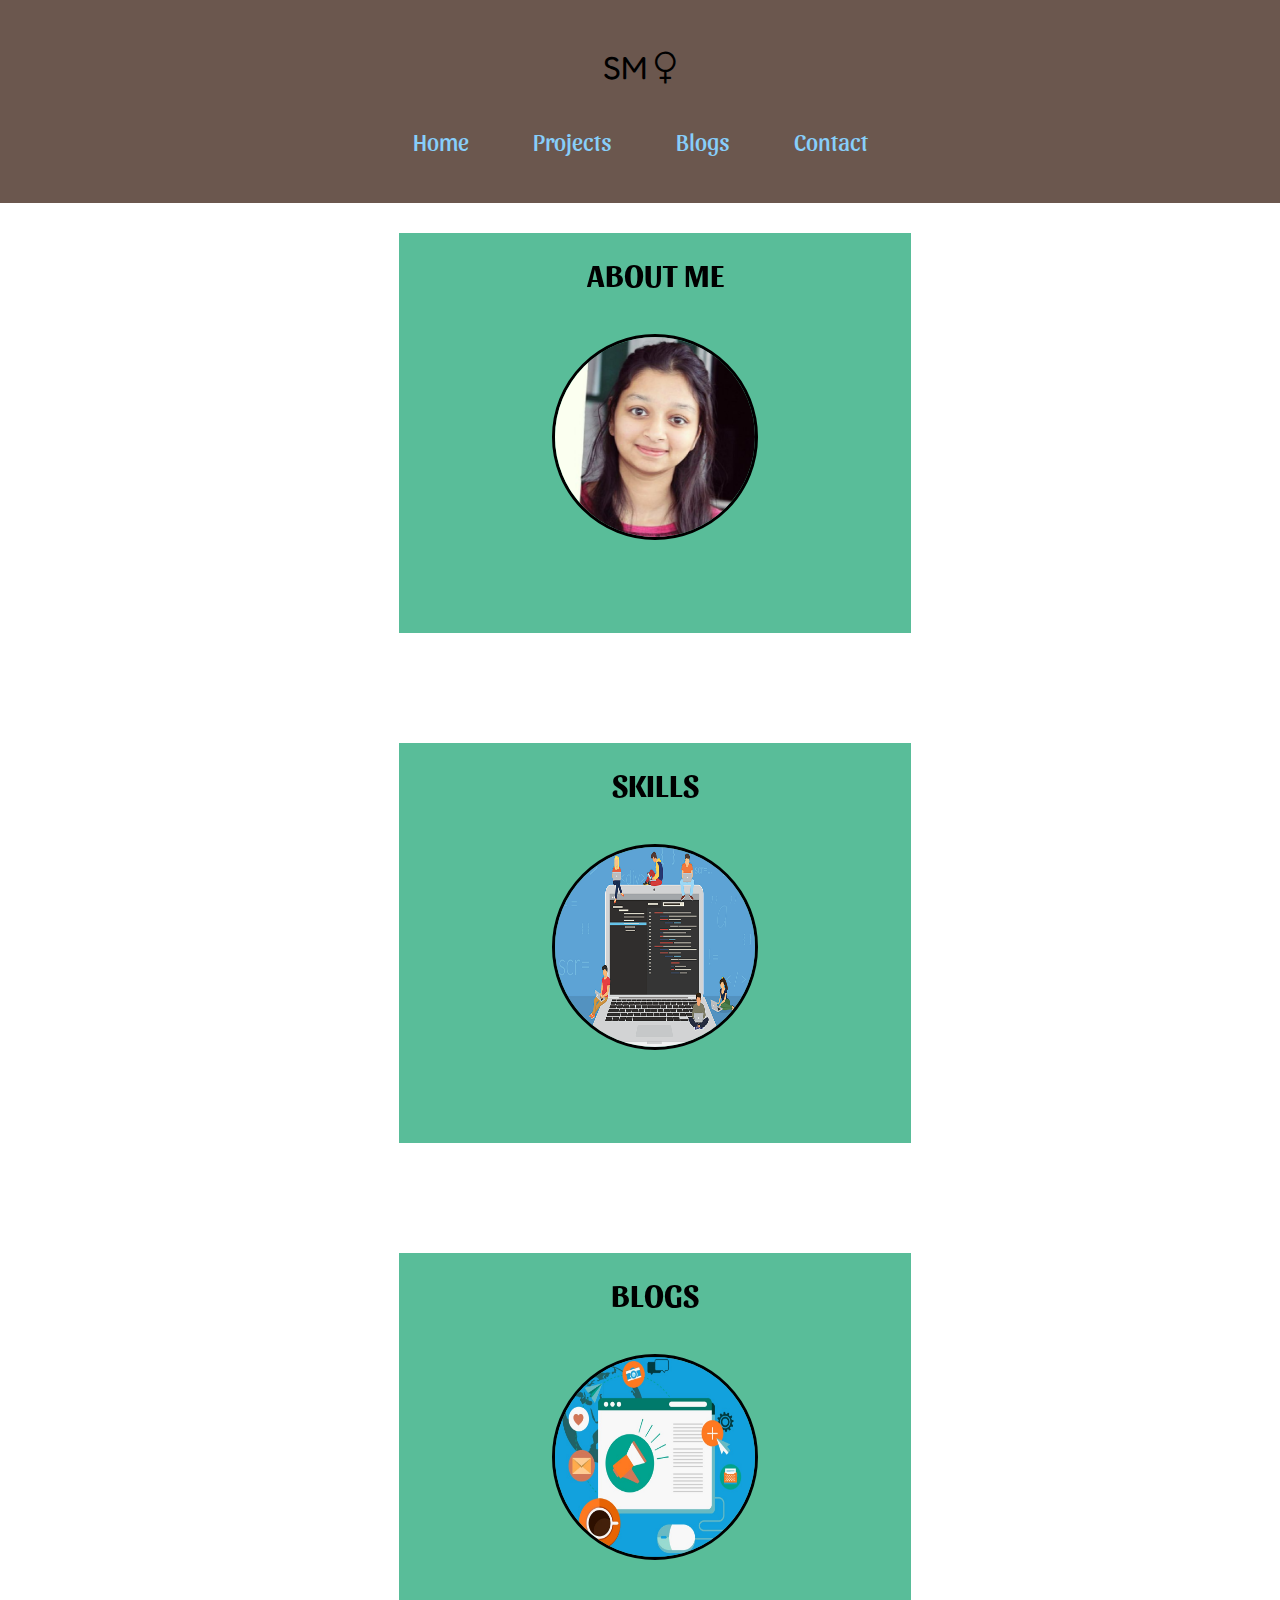
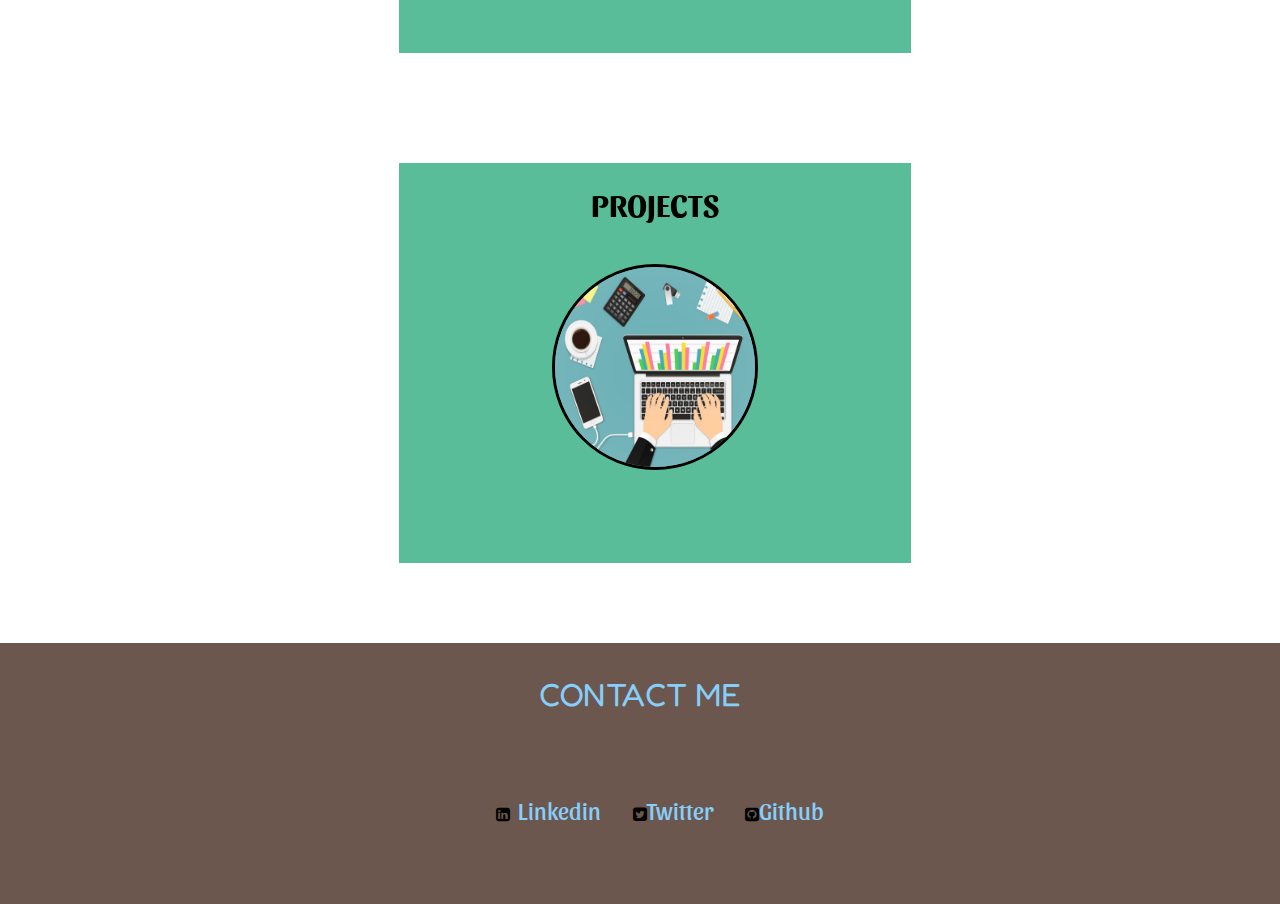
<file: index.html>
<!DOCTYPE html>
<html>
    <html large="en">
  <head>
    <meta charset="UTF-8">
    <meta name="viewport"
     content="width=device-width, initial-scale=1.0">
    <link rel="stylesheet" href="portfolio.css">
    <link rel="stylesheet" href="https://maxcdn.bootstrapcdn.com/font-awesome/4.4.0/css/font-awesome.min.css">
    <title>Sneha's Portfolio</title>
  </head>
    <body>
        <!-- HEADER -->
        <div class="navigation-bar">
            
            <div class="navigation" >
                <div class= "nav-brand">SM <i class="fa fa-venus" aria-hidden="true"></i> </div>
                <ul class="no-bullet"> <!--cntrl d for selecting multiple lines, flex will put all the items in a row -->
                    <li><a class="list-item-inline " href="index.html">Home</a></li>
                    <li><a class="list-item-inline " href="Projects.html">Projects</a></li>
                    <li><a class="list-item-inline " href="Blogs.html" >Blogs</a></li>
                    <li><a class="list-item-inline " href="#Contact">Contact</a></li>
                </ul>
               
            </div>
        </div>
    <!--BODY-->
        
      <div class="flip-card">
        <div class="flip-card-inner">
          <div class="flip-card-front">
            <h1> ABOUT ME </h1>
            <br/>
            <img src="images/download.png" height="200" width="200"></img>
          </div>
          <div class="flip-card-back">
            <h2>Hi I am Sneha Mathur</h2>
            <p>I am an IT engineer</p>
            <p>My biggest aspiration in life as an engineer is to become a strong IT professional and to contribute to something that makes a real difference in other peoples lives</p>
          </div>
        </div>
      </div>

      <div class="flip-card">
        <div class="flip-card-inner">
          <div class="flip-card-front">
            <h1> SKILLS </h1>
            <br />
            <img src="images/skill.png" height="200" width="200"></img>
          </div>
          <div class="flip-card-back">
            <h2>My skills include</h2>
            <p>~Coding: Python, C, C++ <br /> ~Concepts: OOP, DBMS, DSA <br /> ~Other: html, CSS , Java Script</p>
            <p>Hobbies: Singing, Dancing, Travelling</p>
        </div>
        </div>
      </div>

      <div class="flip-card">
        <div class="flip-card-inner">
          <div class="flip-card-front">
            <h1> BLOGS </h1>
            <br />
            <img src="images/blog.jpg" height="200" width="200"></img>
            
          </div>
          <div class="flip-card-back">
            <p style="padding-bottom: 30px;">To view my Blogs, click on the button below !! ENJOY !! </p> 
            <a class="btn" href="Blogs.html">Blogs</a>
          </div>
        </div>
      </div>

      <div class="flip-card">
        <div class="flip-card-inner">
          <div class="flip-card-front">
            <h1> PROJECTS </h1>
            <br />
            <img src="images/project.jpg" height="200" width="200"></img>
          </div>
          <div class="flip-card-back">
            <p style="padding-bottom: 30px;">To view my projects, click on the button below !! ENJOY !! </p> 
            <a class="btn" href="Projects.html">Projects</a>
          </div>
        </div>
      </div>

      <!--FOOTER-->
      <div class="footer-bar" id= "Contact">
        <div class="footer" >
            <div class= "footer-brand">CONTACT ME </div>
            <ul class="foot-no-bullet"> <!--cntrl d for selecting multiple lines, flex will put all the items in a row -->
                <li class="footer-list"><i class="fa fa-linkedin-square" aria-hidden="true"></i><a class="list-item-footer-inline" href="https://www.linkedin.com/in/sneha-mathur-994773188/"target="_blank">&nbsp&nbspLinkedin</a></li>
                <li class="footer-list"><i class="fa fa-twitter-square" aria-hidden="true"></i><a class="list-item-footer-inline" href="https://twitter.com/SnehaMa13332034"target="_blank">Twitter</a></li>
                <li class="footer-list"><i class="fa fa-github-square" aria-hidden="true"></i><a class="list-item-footer-inline" href="https://github.com/snehamathur01"target="_blank">Github</a></li>
                
            </ul>
           
        </div>
    </div>
    </body>

</html>
</file>
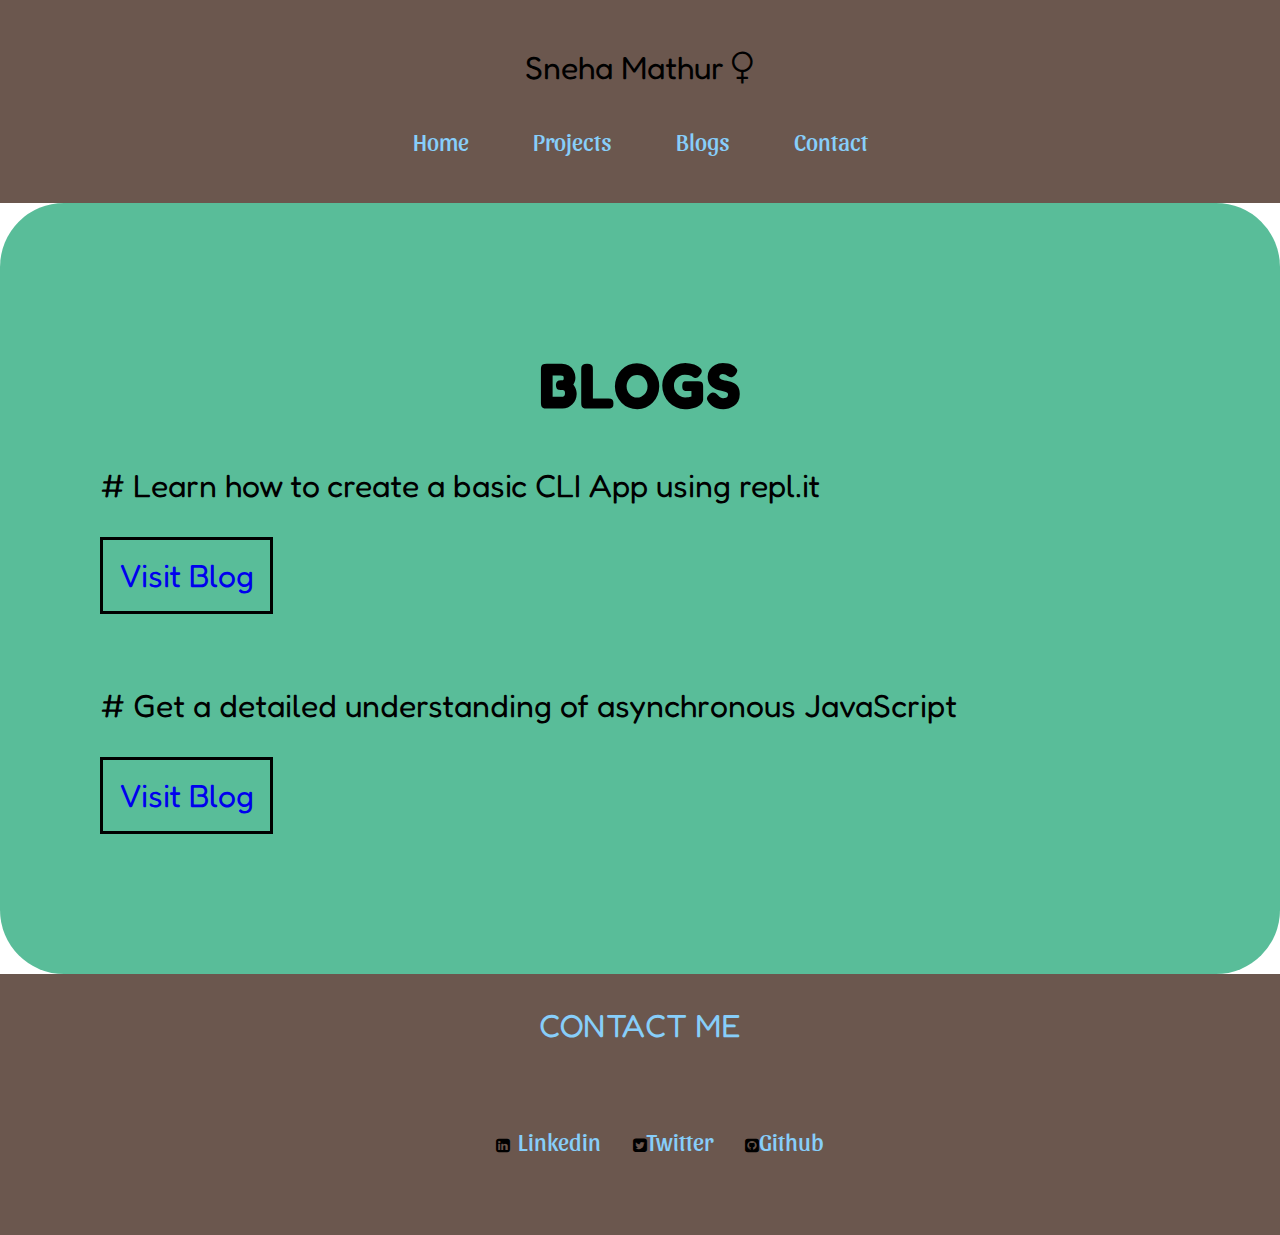
<file: Blogs.html>
<!DOCTYPE html>
<html>
    <html large="en">
  <head>
    <meta charset="UTF-8">
    <meta name="viewport"
     content="width=device-width, initial-scale=1.0">
    <link rel="stylesheet" href="portfolio.css">
    <link rel="stylesheet" href="https://maxcdn.bootstrapcdn.com/font-awesome/4.4.0/css/font-awesome.min.css">
    <title>Sneha's Portfolio</title>
  </head>
    <body>
        <!-- HEADER -->
        <div class="navigation-bar">
            
            <div class="navigation" >
                <div class= "nav-brand">Sneha Mathur <i class="fa fa-venus" aria-hidden="true"></i> </div>
                <ul class="no-bullet"> <!--cntrl d for selecting multiple lines, flex will put all the items in a row -->
                    <li><a class="list-item-inline" href="index.html">Home</a></li>
                    <li><a class="list-item-inline" href="Projects.html">Projects</a></li>
                    <li><a class="list-item-inline" href="Blogs.html" >Blogs</a></li>
                    <li><a class="list-item-inline" href="#Contact">Contact</a></li>
                </ul>
               
            </div>
        </div>

 <!--BODY-->
 <div class="projects">
    <h1 style="text-align: center;">BLOGS</h1>
    <div class="no-bullet-project">
    <p style="text-align:left"># Learn how to create a basic CLI App using repl.it</p>
    <a style="float:left; border:3px solid black;padding: 0.5em;" href="https://cliapp.hashnode.dev/building-a-quiz-using-vanilla-java-script" target="_blank">Visit Blog</a> <br /><br /><br />
    <p style="text-align:left"># Get a detailed understanding of asynchronous JavaScript</p>
    <a style="float:left; border:3px solid black;padding: 0.5em;" href="https://cliapp.hashnode.dev/asynchronous-programming" target="_blank">Visit Blog</a> <br /><br /><br />
    </div>
</div>
 

 <!--FOOTER-->
 <div class="footer-bar" id= "Contact">
    <div class="footer" >
        <div class= "footer-brand">CONTACT ME </div>
        <ul class="foot-no-bullet"> <!--cntrl d for selecting multiple lines, flex will put all the items in a row -->
            <li class="footer-list"><i class="fa fa-linkedin-square" aria-hidden="true"></i><a class="list-item-footer-inline" href="https://www.linkedin.com/in/sneha-mathur-994773188/"target="_blank">&nbsp&nbspLinkedin</a></li>
            <li class="footer-list"><i class="fa fa-twitter-square" aria-hidden="true"></i><a class="list-item-footer-inline" href="https://twitter.com/SnehaMa13332034"target="_blank">Twitter</a></li>
            <li class="footer-list"><i class="fa fa-github-square" aria-hidden="true"></i><a class="list-item-footer-inline" href="https://github.com/snehamathur01"target="_blank">Github</a></li>
            
        </ul>
       
    </div>
</div>
</body>

</html>
</file>
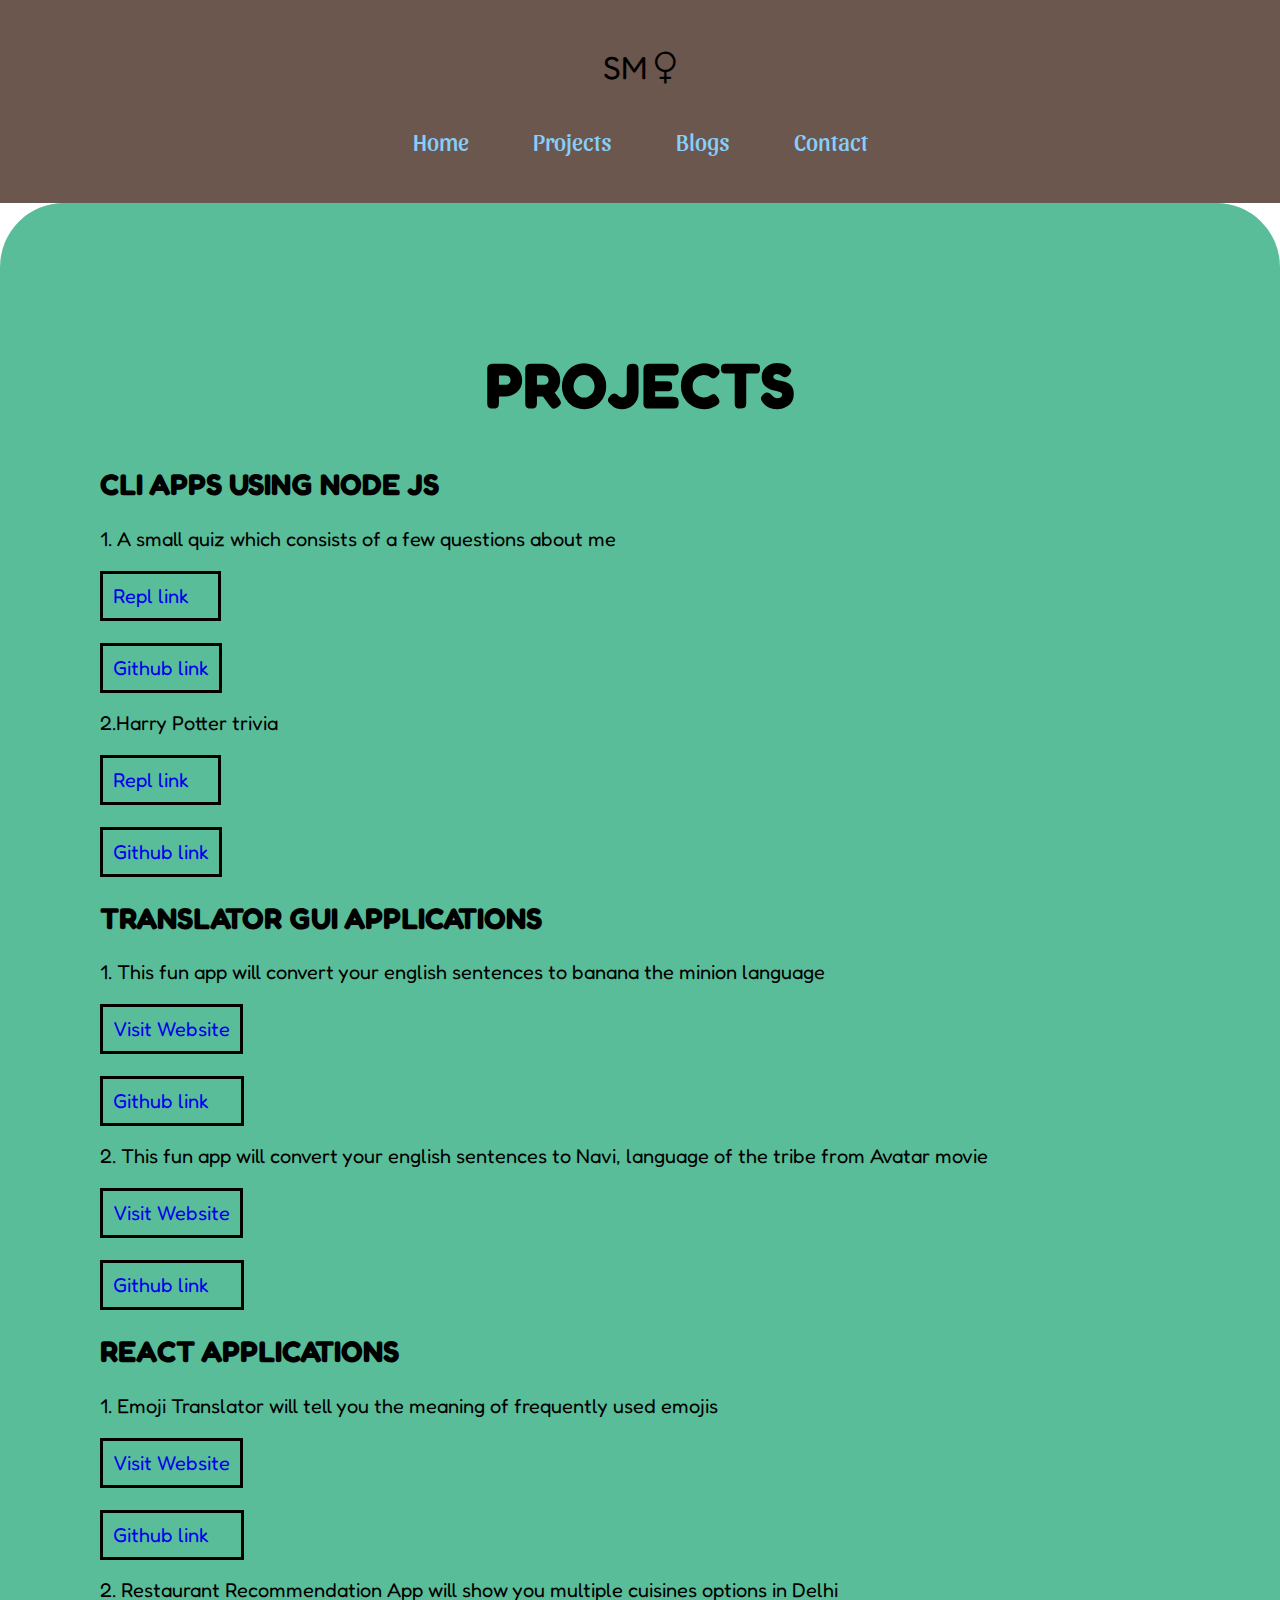
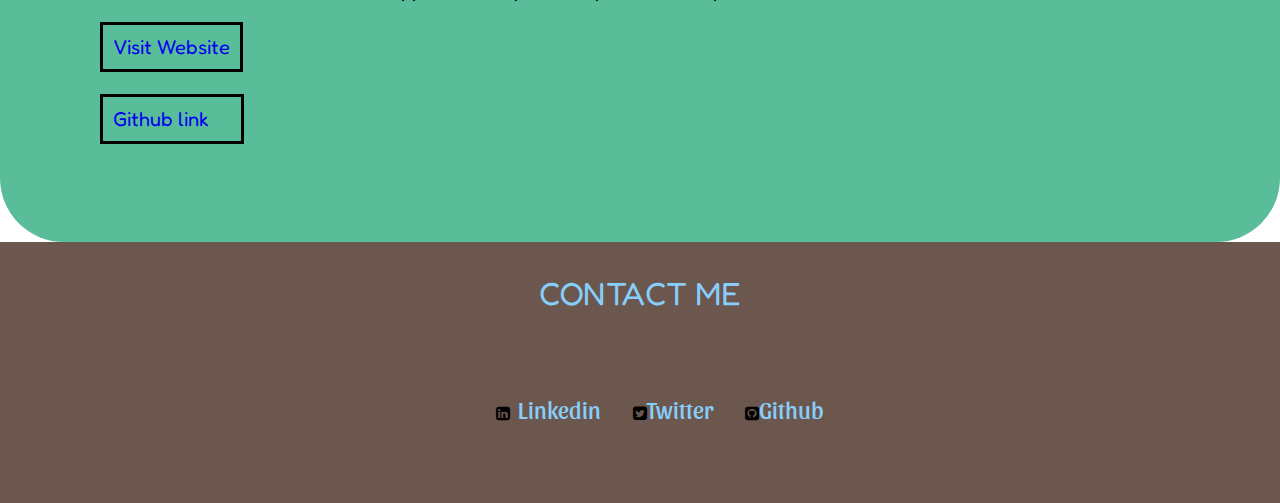
<file: Projects.html>
<!DOCTYPE html>
<html>
    <html large="en">
  <head>
    <meta charset="UTF-8">
    <meta name="viewport"
     content="width=device-width, initial-scale=1.0">
    <link rel="stylesheet" href="portfolio.css">
    <link rel="stylesheet" href="https://maxcdn.bootstrapcdn.com/font-awesome/4.4.0/css/font-awesome.min.css">
    <title>Sneha's Portfolio</title>
  </head>
    <body>
        <!-- HEADER -->
        <div class="navigation-bar">
            
            <div class="navigation" >
                <div class= "nav-brand">SM <i class="fa fa-venus" aria-hidden="true"></i> </div>
                <ul class="no-bullet"> <!--cntrl d for selecting multiple lines, flex will put all the items in a row -->
                    <li><a class="list-item-inline" href="index.html">Home</a></li>
                    <li><a class="list-item-inline" href="Projects.html">Projects</a></li>
                    <li><a class="list-item-inline" href="Blogs.html" >Blogs</a></li>
                    <li><a class="list-item-inline" href="#Contact">Contact</a></li>
                </ul>
               
            </div>
        </div>

 <!--BODY-->
 <div class="projects">
     <h1 style="text-align: center;">PROJECTS</h1>
     <div style="font-size: 20px;">
      <h2 style="text-align: left;">CLI APPS USING NODE JS</h2> 
      <p>1. A small quiz which consists of a few questions about me</p>
      <a href="https://repl.it/@SnehaMathur1/DoYouKnowMe#index.js"target="_blank" style="float:left;border:3px solid black;padding: 0.5em;padding-right:1.8rem;">Repl link</a><br /><br /> <br />
      <a href="https://github.com/snehamathur01/DoYouKnowMe"target="_blank" style="float:left;border:3px solid black;padding: 0.5em;">Github link</a><br /><br />
      <p>2.Harry Potter trivia</p>
      <a href="https://repl.it/@SnehaMathur1/HarryPotterQuiz#README.md"target="_blank" style="float:left;border:3px solid black;padding: 0.5em;padding-right:1.8rem;">Repl link</a><br /><br /> <br />
      <a href="https://github.com/snehamathur01/HarryPotterQuiz"target="_blank" style="float:left;border:3px solid black;padding: 0.5em;">Github link</a><br /><br />
      
      <h2 style="text-align: left;">TRANSLATOR GUI APPLICATIONS</h2> 
      <p>1. This fun app will convert your english sentences to banana the minion language</p>
      <a href="https://snehaminionapp.netlify.app/"target="_blank" style="float:left;border:3px solid black;padding: 0.5em;">Visit Website</a><br /><br /> <br />
      <a href="https://github.com/snehamathur01/MinionTranslator"target="_blank" style="float:left;border:3px solid black;padding: 0.5em;padding-right:2rem;">Github link</a><br /><br />
      <p>2. This fun app will convert your english sentences to Navi, language of the tribe from Avatar movie</p>
      <a href="https://englishtonavi.netlify.app/"target="_blank" style="float:left;border:3px solid black;padding: 0.5em;">Visit Website</a><br /><br /> <br />
      <a href="https://github.com/snehamathur01/NaviTranslator"target="_blank" style="float:left;border:3px solid black;padding: 0.5em;padding-right:2rem;">Github link</a><br /><br />
      
      <h2 style="text-align: left;">REACT APPLICATIONS</h2> 
      <p>1. Emoji Translator will tell you the meaning of frequently used emojis</p>
      <a href="https://3e7zs.csb.app/" style="float:left;border:3px solid black;padding: 0.5em;">Visit Website</a><br /><br /> <br />
      <a href="https://github.com/snehamathur01/Emoji-Interpreter" style="float:left;border:3px solid black;padding: 0.5em;padding-right:2rem;">Github link</a><br /><br />
      <p>2. Restaurant Recommendation App will show you multiple cuisines options in Delhi</p>
      <a href="https://53qjq.csb.app/" style="float:left;border:3px solid black;padding: 0.5em;">Visit Website</a><br /><br /> <br />
      <a href="https://github.com/snehamathur01/RestaurantApp" style="float:left;border:3px solid black;padding: 0.5em;padding-right:2rem;">Github link</a><br /><br />
      
     </div>
 </div>

 <!--FOOTER-->
 <div class="footer-bar" id= "Contact">
    <div class="footer" >
        <div class= "footer-brand">CONTACT ME </div>
        <ul class="foot-no-bullet"> <!--cntrl d for selecting multiple lines, flex will put all the items in a row -->
            <li class="footer-list"  ><i class="fa fa-linkedin-square" aria-hidden="true"></i><a class="list-item-footer-inline" href="https://www.linkedin.com/in/sneha-mathur-994773188/"target="_blank">&nbsp&nbspLinkedin</a></li>
            <li class="footer-list"><i class="fa fa-twitter-square" aria-hidden="true"></i><a class="list-item-footer-inline" href="https://twitter.com/SnehaMa13332034"target="_blank">Twitter</a></li>
            <li class="footer-list"><i class="fa fa-github-square" aria-hidden="true"></i><a class="list-item-footer-inline" href="https://github.com/snehamathur01"target="_blank">Github</a></li>
            
        </ul>
       
    </div>
</div>
</body>

</html>
</file>
<file: portfolio.css>
@import url('https://fonts.googleapis.com/css2?family=Ubuntu&display=swap');
@import url('https://fonts.googleapis.com/css2?family=Fredoka+One&display=swap');
@import url('https://fonts.googleapis.com/css2?family=Ramabhadra&family=Sansita:wght@700&display=swap');

html,body{
    width: 100%;
    height: 100%;
    padding: 0px;
    margin: 0px;
    
}
:root{
  --primary-color:#59bd99;
  --secondary-color:#6b574e;

}
/* HEADER*/


.navigation {
  
   margin:0 ;
   width: 100%;
   background-color: var(--secondary-color);
   padding: 3rem 0rem 3rem 0rem; 
  
   

}

.nav-brand{
    padding-left: 0;
    font-family: 'Fredoka One', cursive;
    font-size: xx-large;
    text-align: center !important; 
    
}

.no-bullet {
    list-style: none;
    margin: auto;
    text-decoration: none;
    display: flex;
    justify-content:center; 
    padding-top: 40px;
    padding-inline-start: 0;
     
    
}
.list-item-inline{
    display: inline;
    text-decoration: none;
    padding: 2rem;
    font-family: 'Sansita', sans-serif;
    font-size: x-large;
    color: #87CEFA;
    
    
}

 .btn{
    background-color:  white;
    border-radius: 1em;
    border: 2px solid blue;
    padding: 1rem;
    list-style: none;
    text-decoration: none;
}

.btn:hover{
 background-color: blue;
}
a{
    text-decoration: none;
}
a:hover{
    color: black;
    
}
.link{
    text-decoration: none;
    margin: 0 2vw;
}

/* Content */


#span{
 font-size: large;
}

img {
  border: 3px solid black;
  border-radius: 50%;
}

.flip-card {
  background-color: transparent;
  width: 80%;
  margin: auto;
  height: 400px;
  perspective: 1000px; /*Remove this if you don't want the 3D effect */
  padding: 30px 0px 80px 30px;
  font-family: 'Sansita', sans-serif;
}

/* This container is needed to position the front and back side */
.flip-card-inner {
  position: relative;
  margin: auto;
  width: 50%;
  height: 100%;
  text-align: center;
  transition: transform 0.8s; /*when there is a change, transition specifies how smooth it will be */
  transform-style: preserve-3d;
}
  /* Do an horizontal flip when you move the mouse over the flip box container */
  .flip-card:hover .flip-card-inner {
    transform: rotateY(180deg);
  }
  
  /* Position the front and back side */
  .flip-card-front, .flip-card-back {
    position: absolute;
    width: 100%;
    height: 100%;
   -webkit-backface-visibility: hidden;  
    backface-visibility: hidden; 
  }
  
  /* Style the front side (fallback if image is missing) */
  .flip-card-front {
    background-color: var(--primary-color);
    color: black;
  }
  
  /* Style the back side */
  .flip-card-back {
    background-color:  var(--secondary-color);
    color: black;
    transform: rotateY(180deg);
  }

  /*project */
  .no-bullet-project {
    list-style: none;
    text-align: center;
    
}
  .projects{
      background-color: var(--primary-color);
      
      
      margin: auto;
      border-radius: 2em;
      font-family: 'Fredoka One', cursive;
      font-size: xx-large;
      padding: 100px;
      color: black !important;

  }

  /* FOOTER */
   .footer-bar{
    padding:0;
    margin:0 ;
    width:100%;
    background-color: var(--secondary-color);
    padding: 2em 0em 3em 0em;
  
    position: absolute;
 
   }
  .footer-brand{
    text-align: center !important;
      font-family: 'Fredoka One', cursive;
      font-size: xx-large;
      color: #87CEFA;
      
      
  }
  .list-item-footer-inline{
    
    text-decoration: none;
    padding: 2rem 0;
    font-family: 'Sansita', sans-serif;
    font-size: x-large;
    color: #87CEFA;
  }

  .foot-no-bullet{
    
    list-style: none;
    text-decoration: none;
    display: flex;
    justify-content: center;
    padding-top: 50px; 
    
  }
 .footer-list{
   padding: 1em;
 }
  /*media queries */

  @media screen and (max-width:640px){
    .flip-card {
      padding: 30px 30px 30px 30px;
      text-align: center;
    
    }

    .flip-card-inner {
      text-align: center;
      width: 100%;
    }
  
    /* FOOTER */
   .foot-no-bullet{
    font-size: xx-large;
    display: inline;
    text-align: center;
    
   }
   .list-item-inline{
    padding-left: 0.5em; 
    font-size: 15px;
   }
    
  /*links */
  .list-item-footer-inline{
    margin: 0px;
    width: 100%;
    float: left;
    font-size: 30px;
  
    }
  /* projects */
  .projects{
    text-align: center;
    margin: auto;
    border-radius: 2em;
    font-family: 'Sansita', sans-serif;
    font-size:x-large;
    padding: 100px;
    font-size: 20px;
    

}

p{
  text-align: left;
}

h2{
  padding-top:20px ;
  padding-bottom: 10px;
  font-size: x-large;
}
}
</file>
